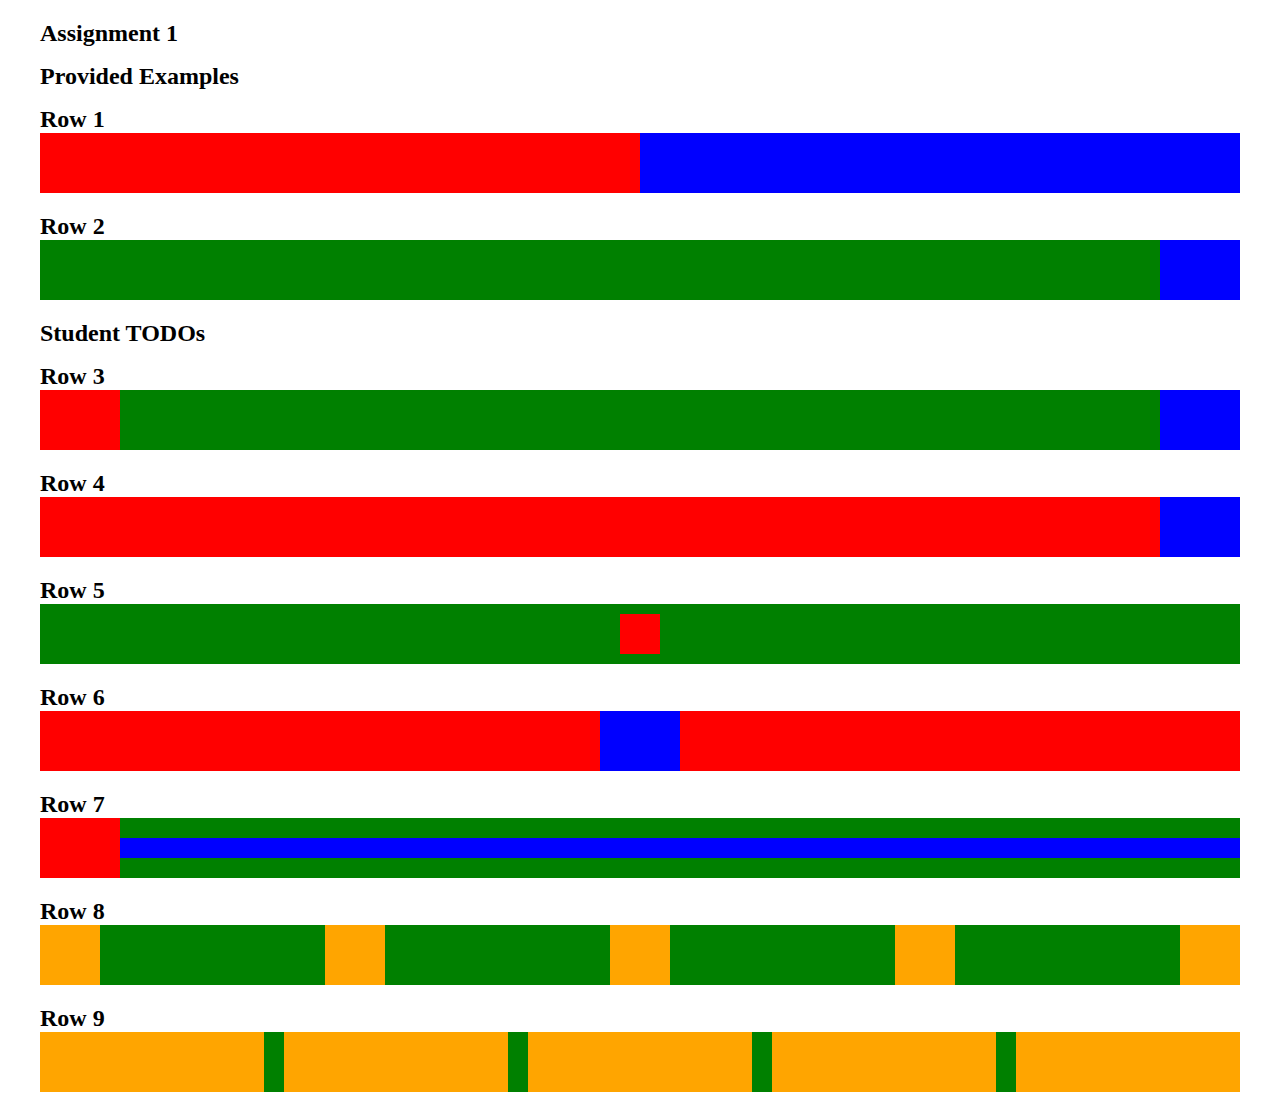
<file: part1/index.html>
<!DOCTYPE html>
<html>
  <head>
    <link rel="stylesheet" type="text/css" href="index.css">
  </head>
  <body>
    <p>Assignment 1</p>
    <p>Provided Examples</p>
    <p>Row 1</p>
    <div class="wrapper">
      <div class="redExample"></div>
      <div class="blueExample"></div>
    </div>
    <p>Row 2</p>
    <div class="wrapper">
      <div class="emptyExample2">
        <div class="blueExample2"></div>
      </div>
    </div>
    <!-- TODO: Insert div elements in the next 7 wrappers for your solution -->
    <p>Student TODOs</p>
    <p>Row 3</p>
    <div class="wrapper">
      <div class="redExample2"></div>
      <div class="emptyExample2">
        <div class="blueExample2"></div>
      </div>
    </div>
    <p>Row 4</p>
    <div class="wrapper2">
      <div class="emptyExample2">
        <div class="blueExample2"></div>
      </div>
    </div>
    <p>Row 5</p>
    <div class="wrapper3">
      <div class="redExample3"></div>
    </div>
    <p>Row 6</p>
    <div class="wrapper">
      <div class="redExample4"></div>
      <div class="blueExample3"></div>
      <div class="redExample4"></div>
    </div>
    <p>Row 7</p>
    <div class="wrapper">
      <div class="redExample2"></div>
      <div class="emptyExample3">
        <div class="greenExample"></div>
      </div>

    </div>
    <p>Row 8</p>
    <div class="wrapper">
      <div class="orangeExample"></div>
      <div class="emptyExample5"></div>
      <div class="orangeExample"></div>
      <div class="emptyExample5"></div>
      <div class="orangeExample"></div>
      <div class="emptyExample5"></div>
      <div class="orangeExample"></div>
      <div class="emptyExample5"></div>
      <div class="orangeExample"></div>
    </div>
    <p>Row 9</p>
    <div class="wrapper">
      <div class="emptyExample4"></div>
      <div class="greenExample2"></div>
      <div class="emptyExample4"></div>
      <div class="greenExample2"></div>
      <div class="emptyExample4"></div>
      <div class="greenExample2"></div>
      <div class="emptyExample4"></div>
      <div class="greenExample2"></div>
      <div class="emptyExample4"></div>
    </div>
  </body>
</html>
</file>
<file: part1/index.css>
body {
  margin: 20px 40px;
}

p {
  font-size: 24px;
  font-weight: bold;
  margin-bottom: 0px;
  margin-top: 16px;
}

/*--- This is the CSS class for the green rectangular blocks. Note that it uses display: flex ---*/
.wrapper {
  display: flex;
  height: 60px;
  background-color: green;
  margin-bottom: 20px;
}

/*--- flex: 1 makes it so that the div takes up all available space left in the parent element ---*/
.redExample {
  flex: 1;
  background-color: red;
}

/*--- Since both .redExample and .blueExample have flex: 1, they will take up an equal amount of space because they meet in the middle ---*/
.blueExample {
  flex: 1;
  background-color: blue;
}

/*--- flex-direction: row-reverse orders all child elements starting from right to left ---*/
.emptyExample2 {
  display: flex;
  flex: 1;
  flex-direction: row-reverse;
}

.blueExample2 {
  width: 80px;
  background-color: blue;
}

/* TODO: Add CSS for the rest of your solution below */

.redExample2{
  width: 80px;
  background-color: red;
}

.wrapper2 {
  display: flex;
  height: 60px;
  background-color: red;
  margin-bottom: 20px;
}

.wrapper3 {
  display: flex;
  height: 60px;
  background-color: green;
  justify-content: center;
  align-items: center;
  margin-bottom: 20px;
}

.redExample3{
  width: 40px;
  height: 40px;
  background-color: red;
}

.blueExample3{
  width: 80px;
  height: 60px;
  background-color: blue;
}

.redExample4{
  display: flex;
  flex: 1;
  background-color: red;
}
.greenExample{
  display: flex;
  height: 20px;
  background-color: green;
}

.emptyExample3{
  display: flex;
  flex: 1;
  flex-direction: row;
  background-color: blue;
  margin-bottom: 20px;
  margin-top: 20px;
}

.emptyExample4{
  display: flex;
  flex: 1;
  flex-direction: column;
  background-color: orange;
}

.greenExample2{
  display: flex;
  width: 20px;
  background-color: green;
}

.emptyExample5{
  display: flex;
  flex: 1;
  flex-direction: column;
  background-color: green;
}

.orangeExample{
  display: flex;
  width: 60px;
  background-color: orange;
}
</file>
